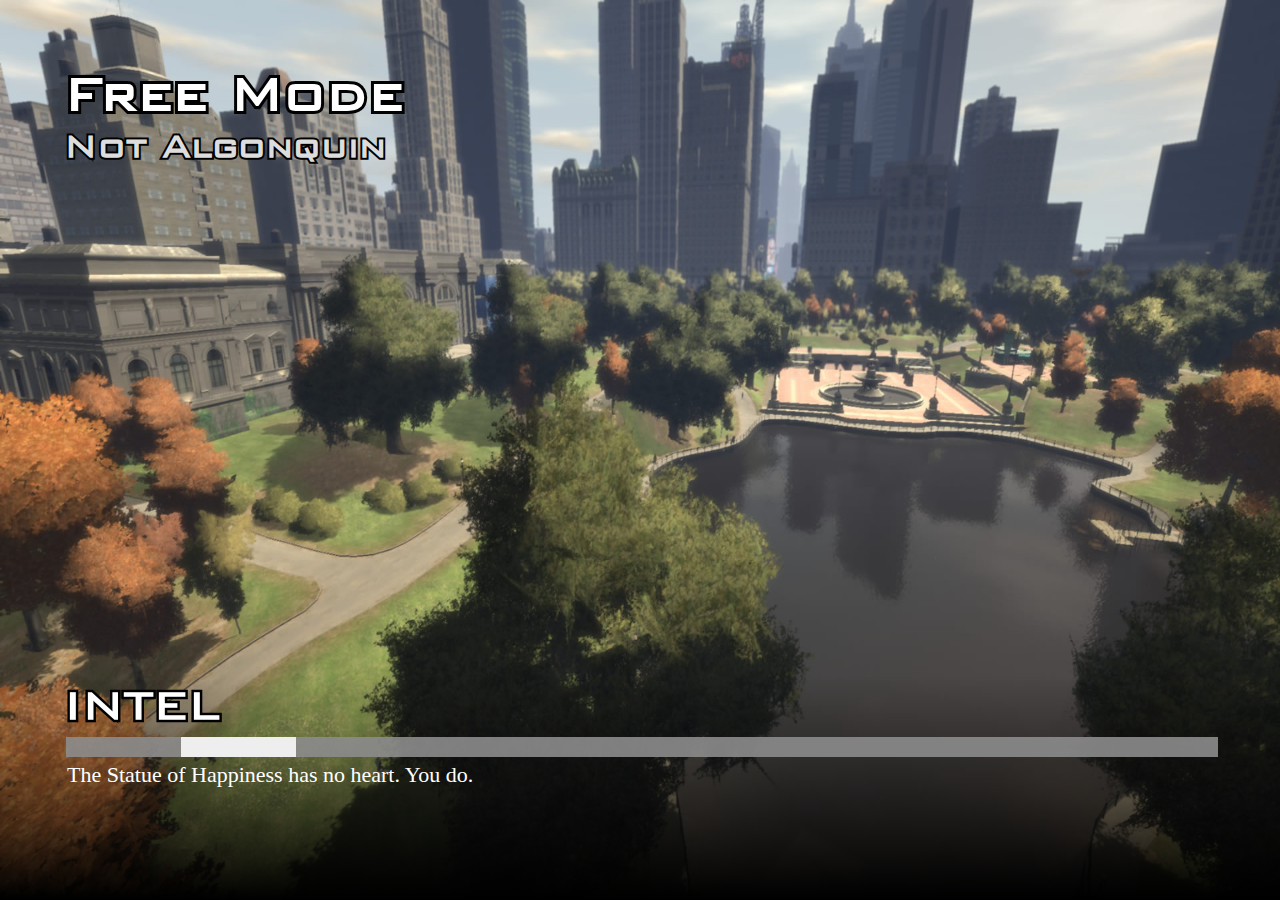
<file: resources/[cfx-default]/[test]/example-loadscreen/index.html>
<html>
    <head>
        <link href="keks.css" rel="stylesheet" type="text/css" />
    </head>
    <body>
        <div class="backdrop">
            <div class="top">
                <h1 title="Free Mode">Free Mode</h1>
                <h2 title="Not Algonquin">Not Algonquin</h2>
            </div>

            <div class="letni">
                <h2 title="INTEL">Intel</h2>
                <h3></h3>
                <div class="loadbar"><div class="thingy"></div></div>
                <p>The Statue of Happiness has no heart. You do.</p>
            </div>
            <div class="bottom">
                <div id="gradient">
                </div>
            </div>
        </div>

<script type="text/javascript">
// this will actually restart the loading bar a lot, making multiple loading bars is an exercise to the reader... for now.
// for a set of possible events, see https://github.com/citizenfx/fivem/blob/master/code/components/loading-screens-five/src/LoadingScreens.cpp
var count = 0;
var thisCount = 0;

const emoji = {
    INIT_BEFORE_MAP_LOADED: [ '🍉' ],
    INIT_AFTER_MAP_LOADED: [ '🍋', '🍊' ],
    INIT_SESSION: [ '🍐', '🍅', '🍆' ],
};

const handlers = {
    startInitFunctionOrder(data)
    {
        count = data.count;

        document.querySelector('.letni h3').innerHTML += emoji[data.type][data.order - 1] || '';
    },

    initFunctionInvoking(data)
    {
        document.querySelector('.thingy').style.left = '0%';
        document.querySelector('.thingy').style.width = ((data.idx / count) * 100) + '%';
    },

    startDataFileEntries(data)
    {
        count = data.count;

        document.querySelector('.letni h3').innerHTML += "\u{1f358}";
    },

    performMapLoadFunction(data)
    {
        ++thisCount;

        document.querySelector('.thingy').style.left = '0%';
        document.querySelector('.thingy').style.width = ((thisCount / count) * 100) + '%';
    },

    onLogLine(data)
    {
        document.querySelector('.letni p').innerHTML = data.message + "..!";
    }
};

window.addEventListener('message', function(e)
{
    (handlers[e.data.eventName] || function() {})(e.data);
});
</script>
    </body>
</html>
</file>
<file: resources/[cfx-default]/[test]/example-loadscreen/keks.css>
body
{
    margin: 0px;
    padding: 0px;
}

.backdrop
{
    position: relative;
    top: 0px;
    left: 0px;
    width: 100%;
    height: 100%;

    background-image: url(loadscreen.jpg);
    background-size: 100% 100%;
}

.bottom
{
    position: absolute;
    bottom: 0px;
    width: 100%;
    height: 100%;
}

#gradient
{
    position: absolute;
    bottom: 0px;
    width: 100%;

    height: 25%;

    background: linear-gradient(to bottom, rgba(0, 0, 0, 0) 0%, rgba(0, 0, 0, 1) 100%);
}

@font-face {
    font-family: 'BankGothic';
    src: url('bankgothic.ttf') format('truetype');
    font-weight: normal;
    font-style: normal;
}

h1, h2 {
  position: relative;
  background: transparent;
  z-index: 0;
}
/* add a single stroke */
h1:before, h2:before {
  content: attr(title);
  position: absolute;
  -webkit-text-stroke: 0.1em #000;
  left: 0;
  z-index: -1;
}


.letni
{
    position: absolute;
    left: 5%;
    right: 5%;
    bottom: 10%;

    z-index: 5;

    color: #fff;

    font-family: "Segoe UI";
}

.letni p
{
    font-size: 22px;

    margin-left: 3px;

    margin-top: 0px;
}

.letni h2, .letni h3
{
    font-family: BankGothic;

    text-transform: uppercase;

    font-size: 50px;

    margin: 0px;

    display: inline-block;
}

.top
{
    color: #fff;

    position: absolute;
    top: 7%;
    left: 5%;
    right: 5%;
}

.top h1
{
    font-family: BankGothic;
    font-size: 60px;

    margin: 0px;
}

.top h2
{
    font-family: BankGothic;
    font-size: 40px;

    margin: 0px;

    color: #ddd;
}

.loadbar
{
    width: 100%;
    background-color: rgba(140, 140, 140, .9);
    height: 20px;

    margin-left: 2px;
    margin-right: 3px;

    margin-top: 5px;
    margin-bottom: 5px;

    overflow: hidden;

    position: relative;

    display: block;
}

.thingy
{
    width: 10%;
    background-color: #eee;
    height: 20px;

    position: absolute;
    left: 10%;
}
</file>
